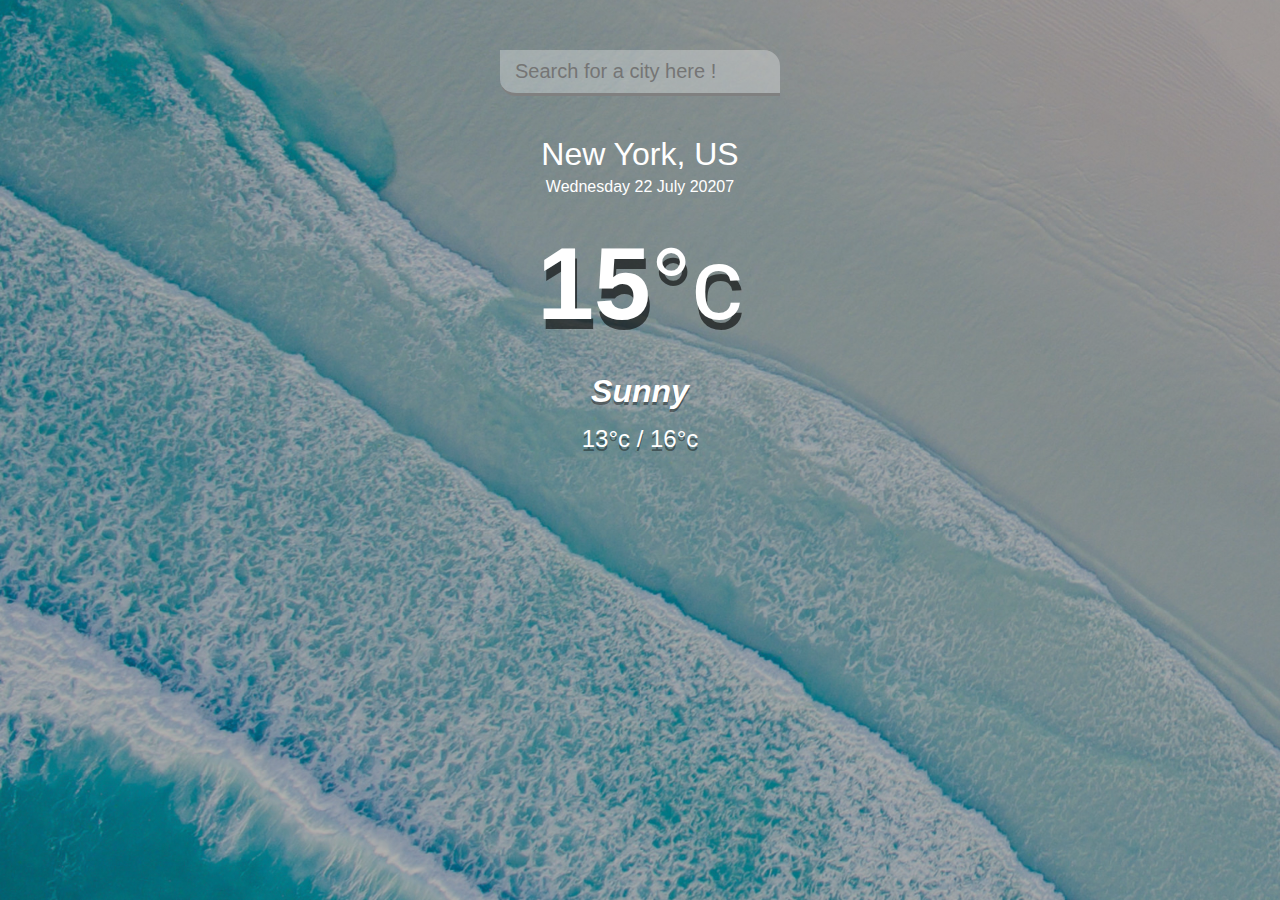
<file: index.html>
<!DOCTYPE html>
<html lang="en">
<head>
  <meta charset="UTF-8">
  <meta name="viewport" content="width=device-width, initial-scale=1.0">
  <title>Weather App x</title>
  <link rel="stylesheet" href="weather.css" />

</head>
<body>
  <div class="app-wrap">
    <header>
      <input type="text" autocomplete="off" class="search-box" placeholder="Search for a city here !" />
    </header>
    <main>

      <section class="location">
        <div class="city">New York, US</div>
        <div class="date">Wednesday 22 July 20207</div>
      </section>

      <div class="current">
        <div class="temp">15<span>°c</span></div>
        <div class="weather">Sunny</div>
        <div class="hi-low">13°c / 16°c</div>
      </div>

    </main>
  </div>
  <script src="main.js"></script>
</body>
</html>
</file>
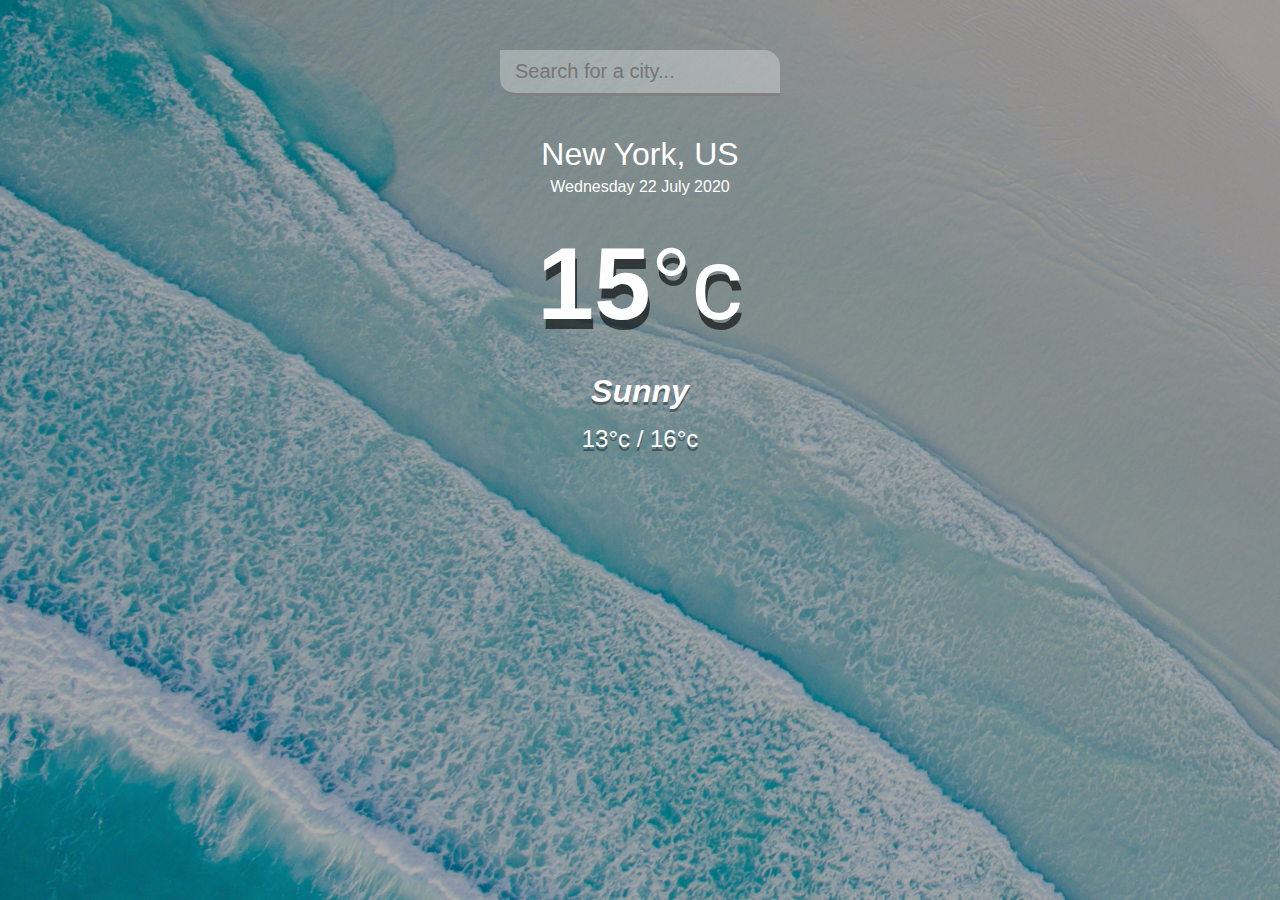
<file: weather.html>
<!DOCTYPE html>
<html lang="en">
<head>
  <meta charset="UTF-8">
  <meta name="viewport" content="width=device-width, initial-scale=1.0">
  <title>Weather App x</title>
  <link rel="stylesheet" href="weather.css" />

</head>
<body>
  <div class="app-wrap">
    <header>
      <input type="text" autocomplete="off" class="search-box" placeholder="Search for a city..." />
    </header>
    <main>
      <section class="location">
        <div class="city">New York, US</div>
        <div class="date">Wednesday 22 July 2020</div>
      </section>
      <div class="current">
        <div class="temp">15<span>°c</span></div>
        <div class="weather">Sunny</div>
        <div class="hi-low">13°c / 16°c</div>
      </div>
    </main>
  </div>
  <script src="main.js"></script>
</body>
</html>
</file>
<file: weather.css>
* {
    margin: 0;
    padding: 0;
    box-sizing: border-box;
  }
  
  body {
    font-family: 'montserrat', sans-serif;
    background-image: url('Assets/beach-aerial-view-stock.jpg');
    background-size: cover;
    background-position: top center;
  }
  
  .app-wrap {
    display: flex;
    flex-direction: column;
    min-height: 100vh;
    background-image: linear-gradient(to bottom, rgba(0, 0, 0, 0.3), rgba(0, 0, 0, 0.3));
  }
  
  header {
    display: flex;
    justify-content: center;
    align-items: center;
    padding: 50px 15px 15px;
  }
  
  header input {
    width: 100%;
    max-width: 280px;
    padding: 10px 15px;
    border: none;
    outline: none;
    background-color: rgba(255, 255, 255, 0.3);
    border-radius: 0px 16px 0px 16px;
    border-bottom: 3px solid gray;
  
    color: #313131;
    font-size: 20px;
    font-weight: 300;
    transition: 0.2s ease-out;
  }
  
  header input:focus {
    background-color: rgba(255, 255, 255, 0.6);
  }
  
  main {
    flex: 1 1 100%;
    padding: 25px 25px 50px;
    display: flex;
    flex-direction: column;
    align-items: center;
    text-align: center;
  }
  
  .location .city {
    color: #fff;
    font-size: 32px;
    font-weight: 500;
    margin-bottom: 5px;
  }
  
  .location .date {
    color: #fff;
    font-size: 16px;
  }
  
  .current .temp {
    color: #fff;
    font-size: 102px;
    font-weight: 900;
    margin: 30px 0px;
    text-shadow: 2px 10px rgba(0, 0, 0, 0.6);
  }
  
  .current .temp span {
    font-weight: 500;
  }
  
  .current .weather {
    color: #fff;
    font-size: 32px;
    font-weight: 700;
    font-style: italic;
    margin-bottom: 15px;
    text-shadow: 0px 3px rgba(0, 0, 0, 0.4);
  }
  
  .current .hi-low {
    color: #fff;
    font-size: 24px;
    font-weight: 500;
    text-shadow: 0px 4px rgba(0, 0, 0, 0.4);
  }
</file>
